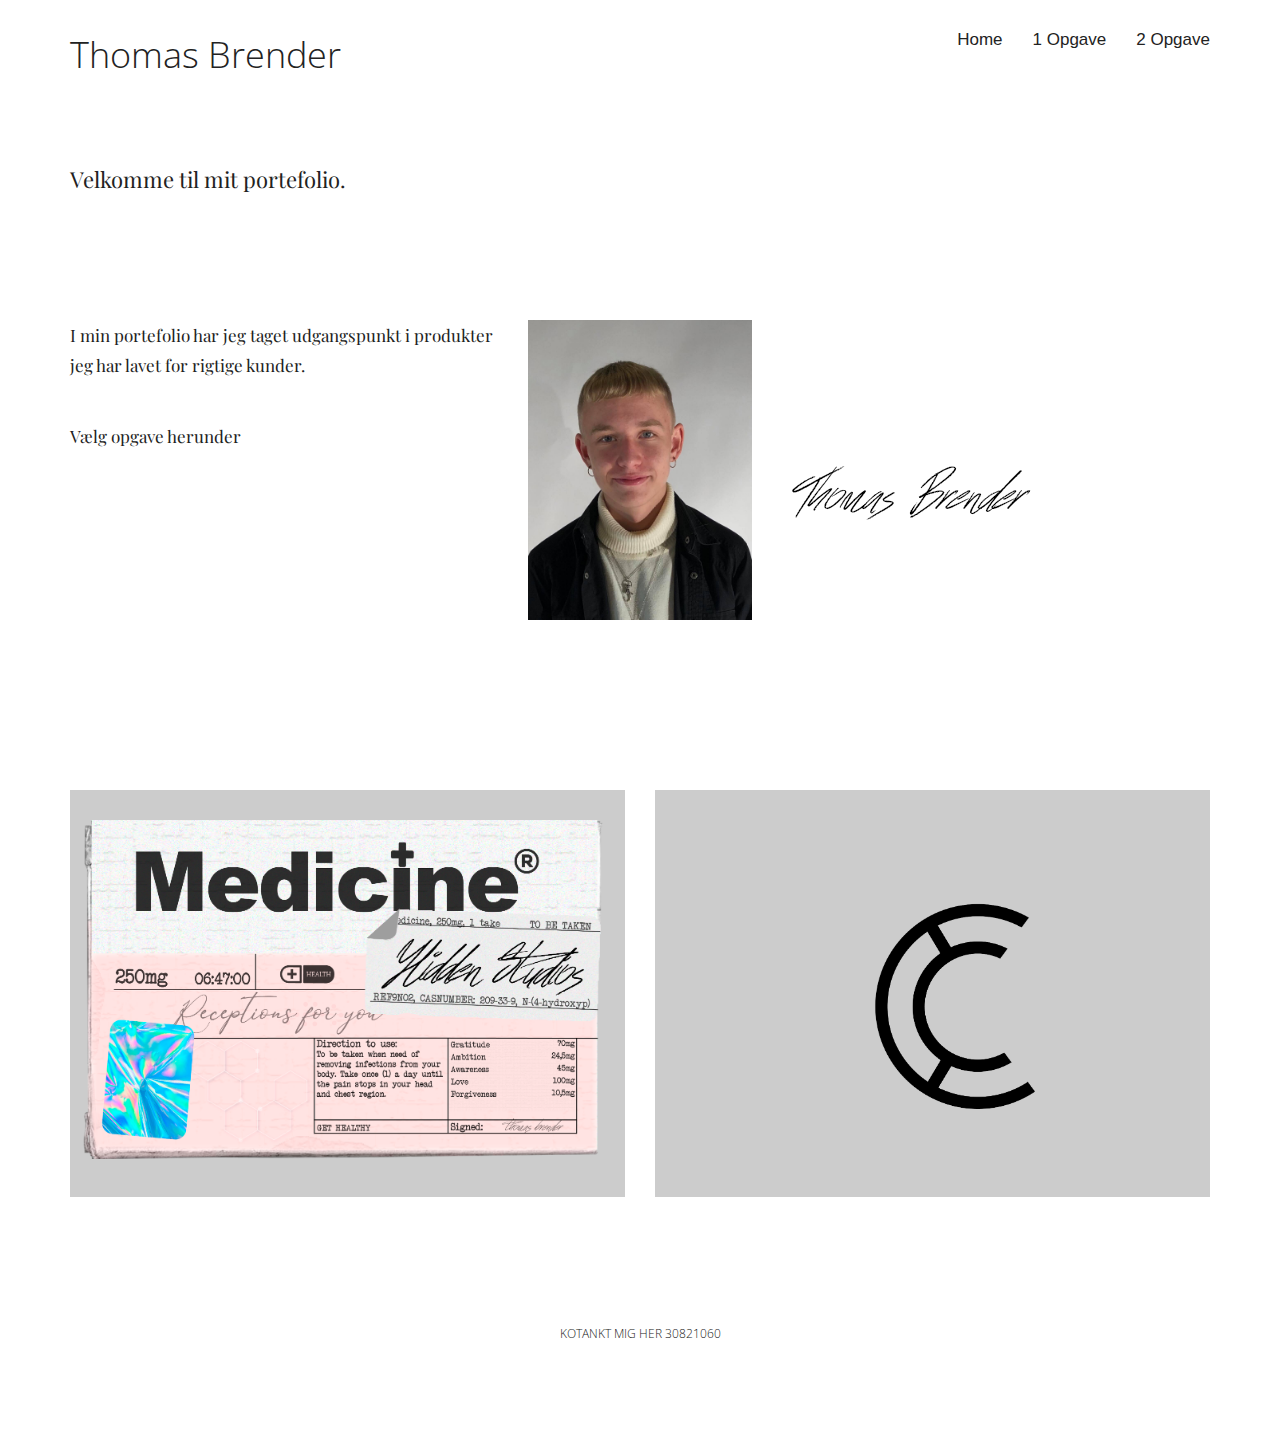
<file: index.html>
<!DOCTYPE html>
<html lang="en">

<head>

    <meta charset="utf-8">
    <meta http-equiv="X-UA-Compatible" content="IE=edge">
    <meta name="viewport" content="width=device-width, initial-scale=1">
    <meta name="description" content="">
    <meta name="author" content="">

    <title>Thomas Brender portefolio</title>


    <link href="css/bootstrap.css" rel="stylesheet">
	<link href="css/style.css" rel="stylesheet">


</head>

<body>

	<nav class="navbar navbar-default navbar-fixed-top">
		<div class="container">
			<div class="navbar-header">
				<div class="navbar-toggle collapsed" data-toggle="collapse" data-target="#main-menu">	
					<span class="bar1"></span>
					<span class="bar2"></span>
					<span class="bar3"></span>
			  </div>
				<a class="navbar-brand top" href="#">
					<h1>Thomas Brender</h1>
				</a>

			</div>

			<div class="collapse navbar-collapse" id="main-menu">
			   <ul class="nav navbar-nav navbar-right">
				<li><a href="index.html">Home</a></li>
				<li><a href="indexopgave1.html">1 Opgave</a></li>
				<li><a href="indexopgave2.html">2 Opgave</a></li>
			  </ul>
			</div>
		</div>
	</nav>
  
	<section class="intro">
		<div class="container">
			<div class="row">
				<div class="col-lg-7">
					<p>Velkomme til mit portefolio. </p>
				</div>
			</div>
		</div>
	</section>

	<section class="texr" id="text">
		<div class="container text">
			<div class="row">
				<div class="col-md-6">
				  <p>
					  I min portefolio har jeg taget udgangspunkt i produkter jeg har lavet for rigtige kunder.
					</p>
					<br>
					<p>
					Vælg opgave herunder
					</p>
				</div>
					<img src="img/43454518_590413001373502_8468898268955279360_n.jpg" alt="mig" height="300" class="center-block">
				<div class="col-md-6">
					<img src="img/signature.png" alt="signature">					
					<br>
				</div>
			</div>
		</div>
	</section>
	
	<section id="portfolio">
		<div class="container">
			<div class="row">
			
			
				<div class="col-md-6 thumbnail">
					<div class="hovereffect">
						<img alt="#" src="img/medicine-reworked.png">
						<div class="col-md-12 photo-1"></div>
							<a href="indexopgave1.html" data-toggle="modal" data-slide-to="0">
								<div class="overlay">
									<h2>Opgave 1</h2>
									<p>For Misfashioned/Hiddenstuios</p> 
								</div>
							</a>
					</div>
				</div>
				
				
				<div class="col-md-6 thumbnail">
					<div class="hovereffect">
						<img alt="#" src="img/slide-1.png">
						<div class="col-md-12 photo-2"></div>
							<a href="indexopgave2.html" data-toggle="modal" data-slide-to="1">
								<div class="overlay">
									
									<h2>Opgave 2</h2>
									<p>For certeamine</p> 
								</div>
							</a>
					</div>
				</div>
				
				
			</div>
		</div>
		
		<div class="container">
			<div class="row">
			
			
				<div class="col-md-6 thumbnail"></div>
				
				
				<div class="col-md-6 thumbnail"></div>
				
				
			</div>
		</div>	
	</section>
	
	<footer>
		<div class="container">
			<p class="text-center">Kotankt mig her <a >30821060</a></p>
		</div>
						</footer>
</body>
</html>
</file>
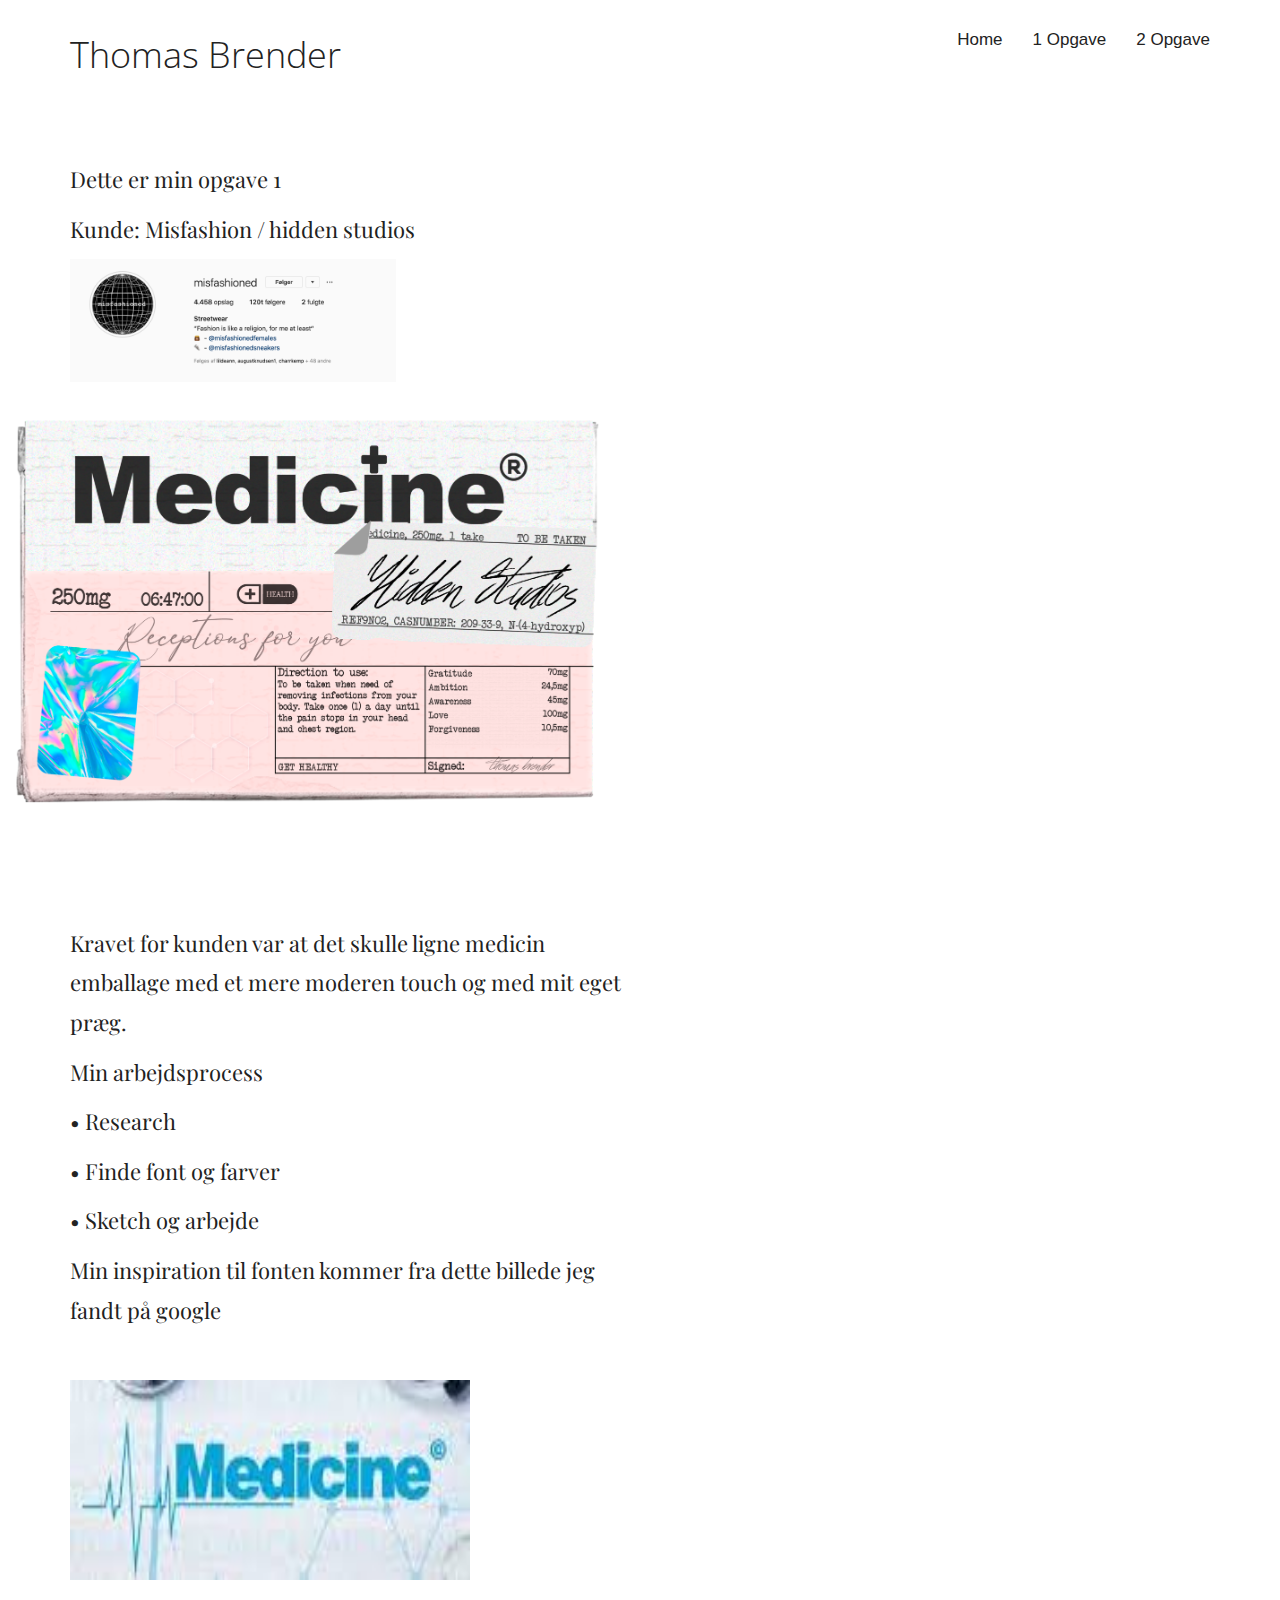
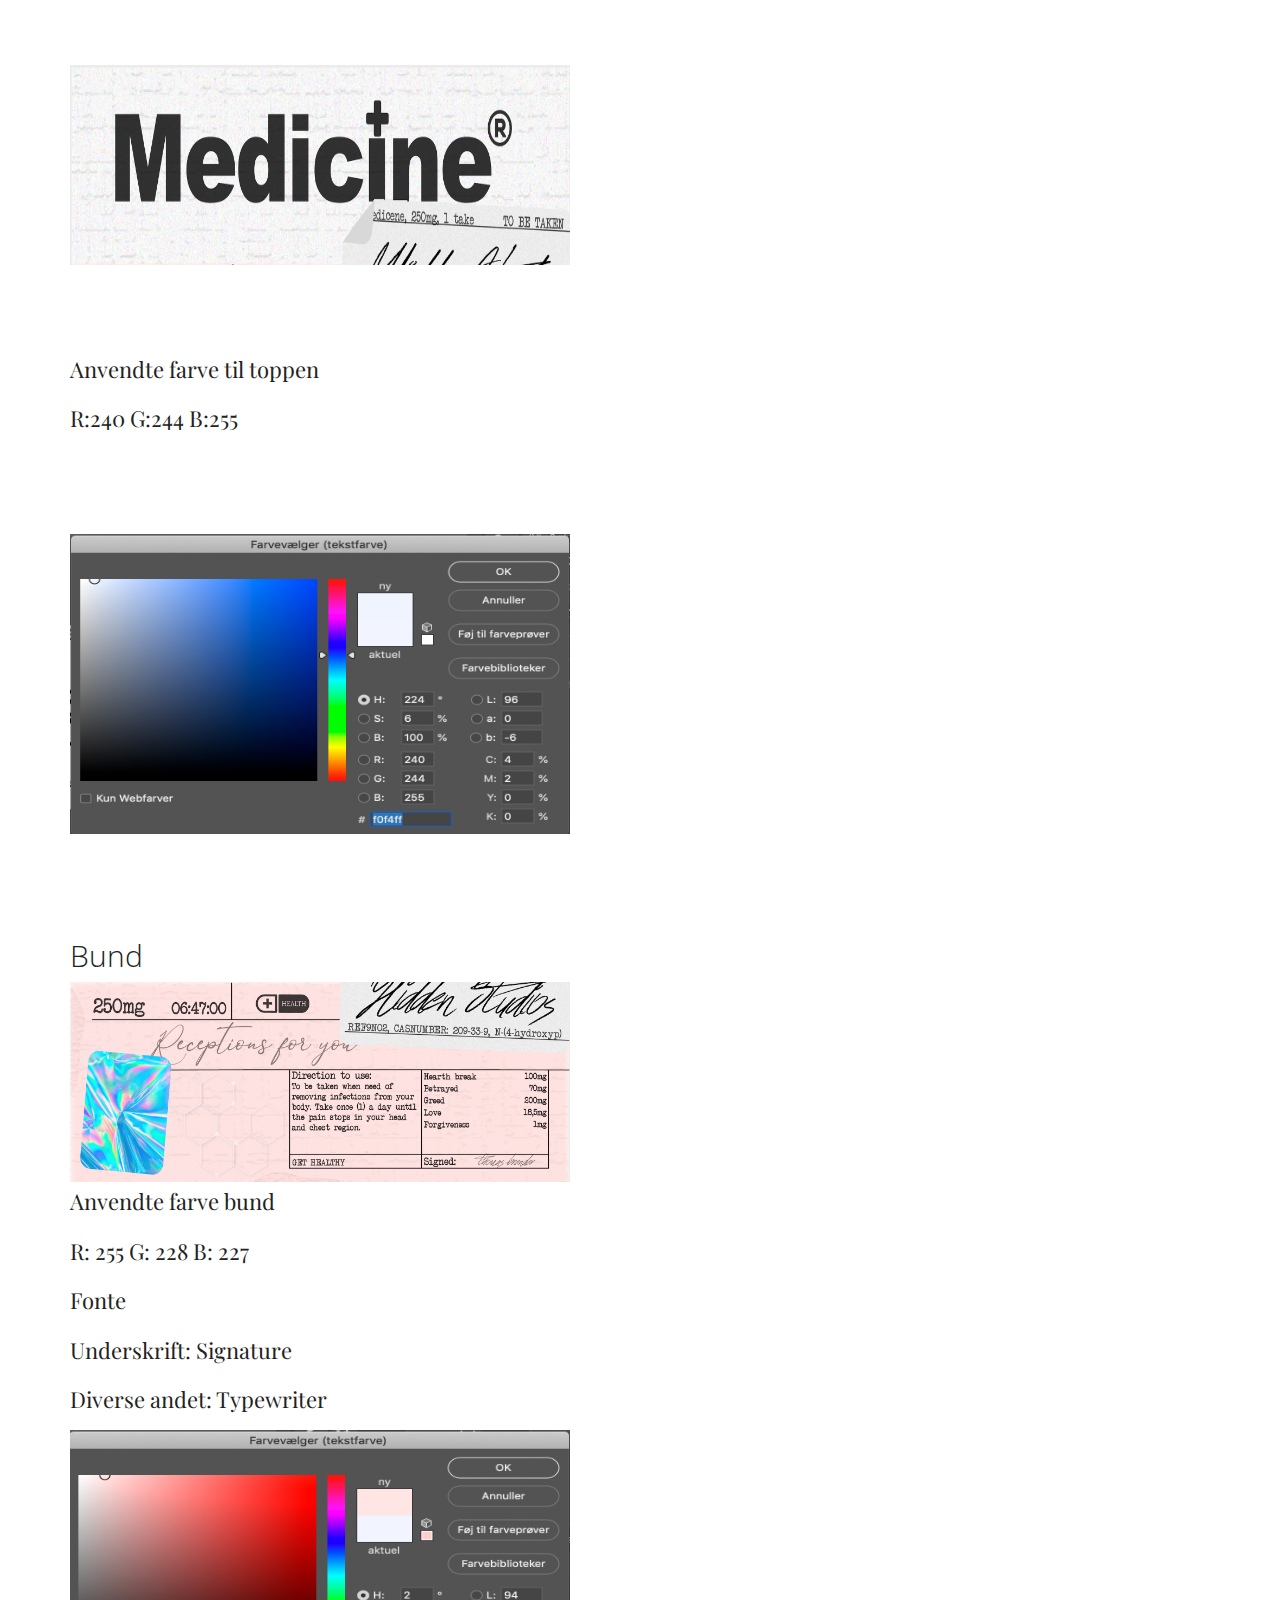
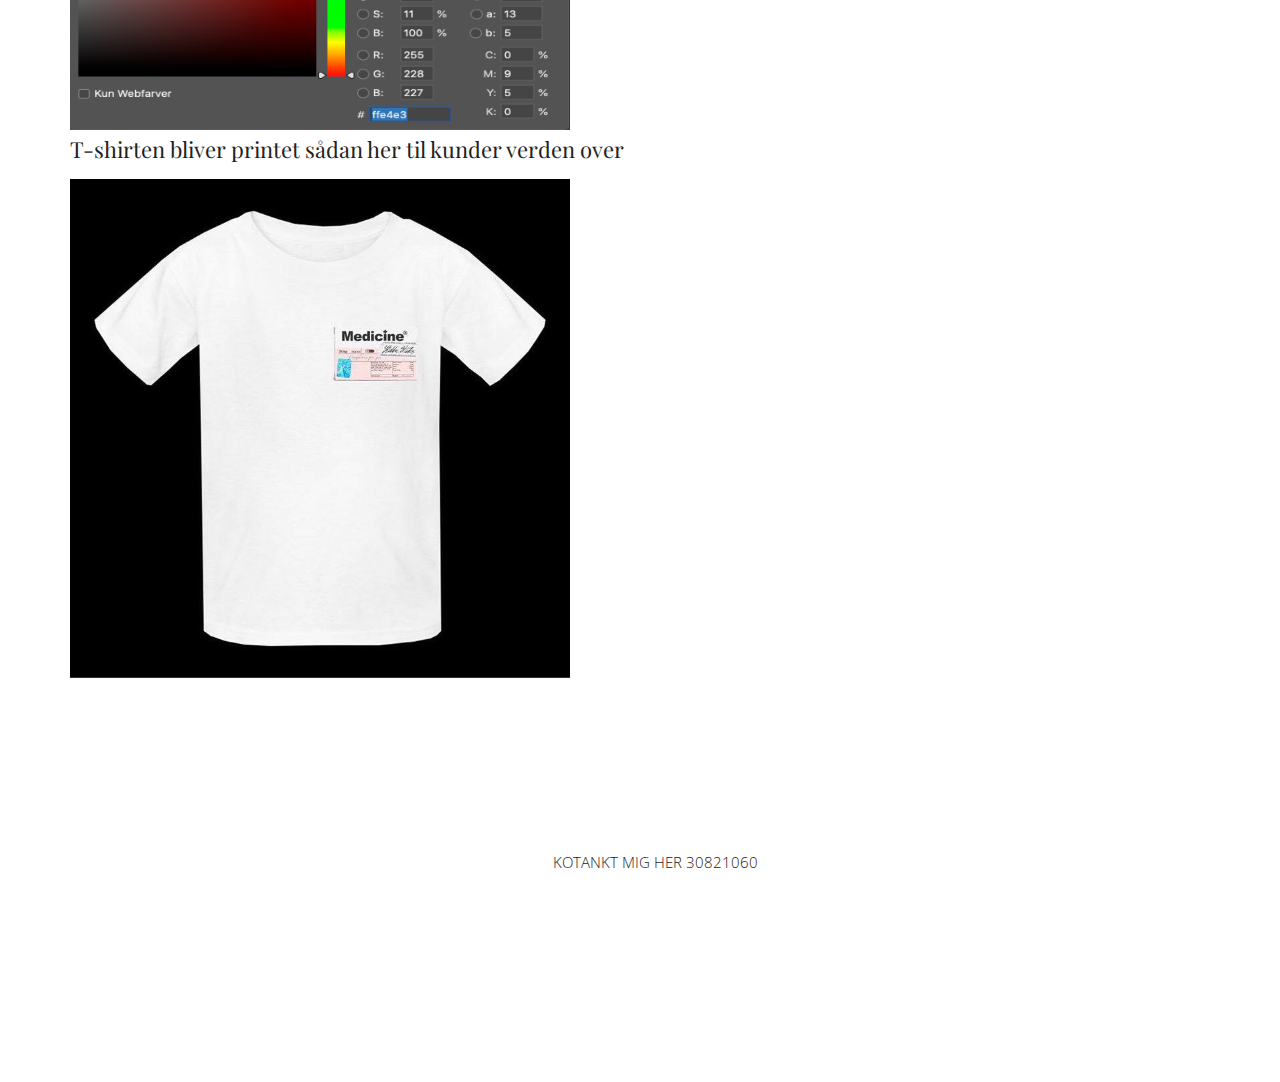
<file: indexopgave1.html>
<!doctype html>
<html>
<head>
<meta charset="UTF-8">
<title>index opgave1</title>
</head>
	<meta charset="utf-8">
    <meta http-equiv="X-UA-Compatible" content="IE=edge">
    <meta name="viewport" content="width=device-width, initial-scale=1">
    <meta name="description" content="">
    <meta name="author" content="">

    <title>Thomas Brender portefolio</title>

	 <link href="css/bootstrap.css" rel="stylesheet">
	 <link href="css/style.css" rel="stylesheet">
	
	<body>

<nav class="navbar navbar-default navbar-fixed-top">
		<div class="container">
			<div class="navbar-header">
				<div class="navbar-toggle collapsed" data-toggle="collapse" data-target="#main-menu">	
					<span class="bar1"></span>
					<span class="bar2"></span>
					<span class="bar3"></span>
			  </div>
				<a class="navbar-brand top" href="#">
					<h1>Thomas Brender</h1> <a href="index.html"></a>
				</a>

			</div>

			<div class="collapse navbar-collapse" id="main-menu">
			   <ul class="nav navbar-nav navbar-right">
				   <li><a href="index.html">Home</a></li>
				<li><a href="indexopgave1.html">1 Opgave</a></li>
				<li><a href="indexopgave2.html">2 Opgave</a></li>
			  </ul>
			</div>
		</div>
	</nav>
  
	<section class="intro">
		<div class="container">
			<div class="row">
				<div class="col-lg-7">
					<p>Dette er min opgave 1</p>
					<p>Kunde: Misfashion / hidden studios</p> <img src="img/Skærmbillede 2019-06-04 kl. 10.29.08.png" alt="#" style="width:50%">
				</div>
			</div>
		</div>
	<div class="row">
  <div class="column">
    <img src="img/medicine-reworked.png" alt="Snow" style="float: left; margin-right: 10px;margin-bottom: 5px; width:100%" > 
  </div>
  <div class="column"></div>
</div>

	<section class="texr" id="text">
		<div class="container text">
			<div class="row">
				<div class="col-md-6">
				  <p>Kravet for kunden var at det skulle ligne medicin emballage med et mere moderen touch og med mit eget præg. </p>
				  <p>Min arbejdsprocess</p>
				  <p> • Research</p>
				  <p> • Finde font og farver</p>
					<p> • Sketch og arbejde</p>
				  <p> Min inspiration til fonten kommer fra dette billede jeg fandt på google</p>
					<br>
					<img src="img/medi.jpeg" alt="Girl in a jacket" width="400" height="200">
					
					<section>
						<img src="img/Skærmbillede 2019-06-10 kl. 14.07.18.png" alt="øversrte" width="500" height="200">
					</section>
					<p>Anvendte farve til toppen</p>
					<p> R:240 G:244 B:255</p>
					<section> <img src="img/Skærmbillede 2019-06-10 kl. 14.05.39.png" alt="vis" width="500" height="300">
			      </section>
			      <h2> Bund</h2>
						<img src="img/Skærmbillede 2019-06-10 kl. 14.07.30.png" alt="img" width="500" height="200">
						<p>Anvendte farve bund</p>
					    <p>R: 255 G: 228 B: 227</p>
			      <p>Fonte</p>
				 <p> Underskrift: Signature<p>
		          Diverse andet: Typewriter</p>
						<img src="img/Skærmbillede 2019-06-10 kl. 14.05.52.png" alt="img" width="500" height="300">
					    <p> T-shirten bliver printet sådan her til kunder verden over</p>
					    <img src="img/61744752_901592100183443_2313788050171232256_n.jpg" alt="img" width="500" height="500">
	
	<section id="portfolio">
		<div class="container">
			<div class="row"></div>
		</div>
		
		<div class="container">
			<div class="row"></div>
		</div>	
	</section>
	
	<footer>
		<div class="container">
			<p class="text-center">Kotankt mig her <a >30821060</a></p>
		</div>
						</footer>
</body>
</html>
</file>
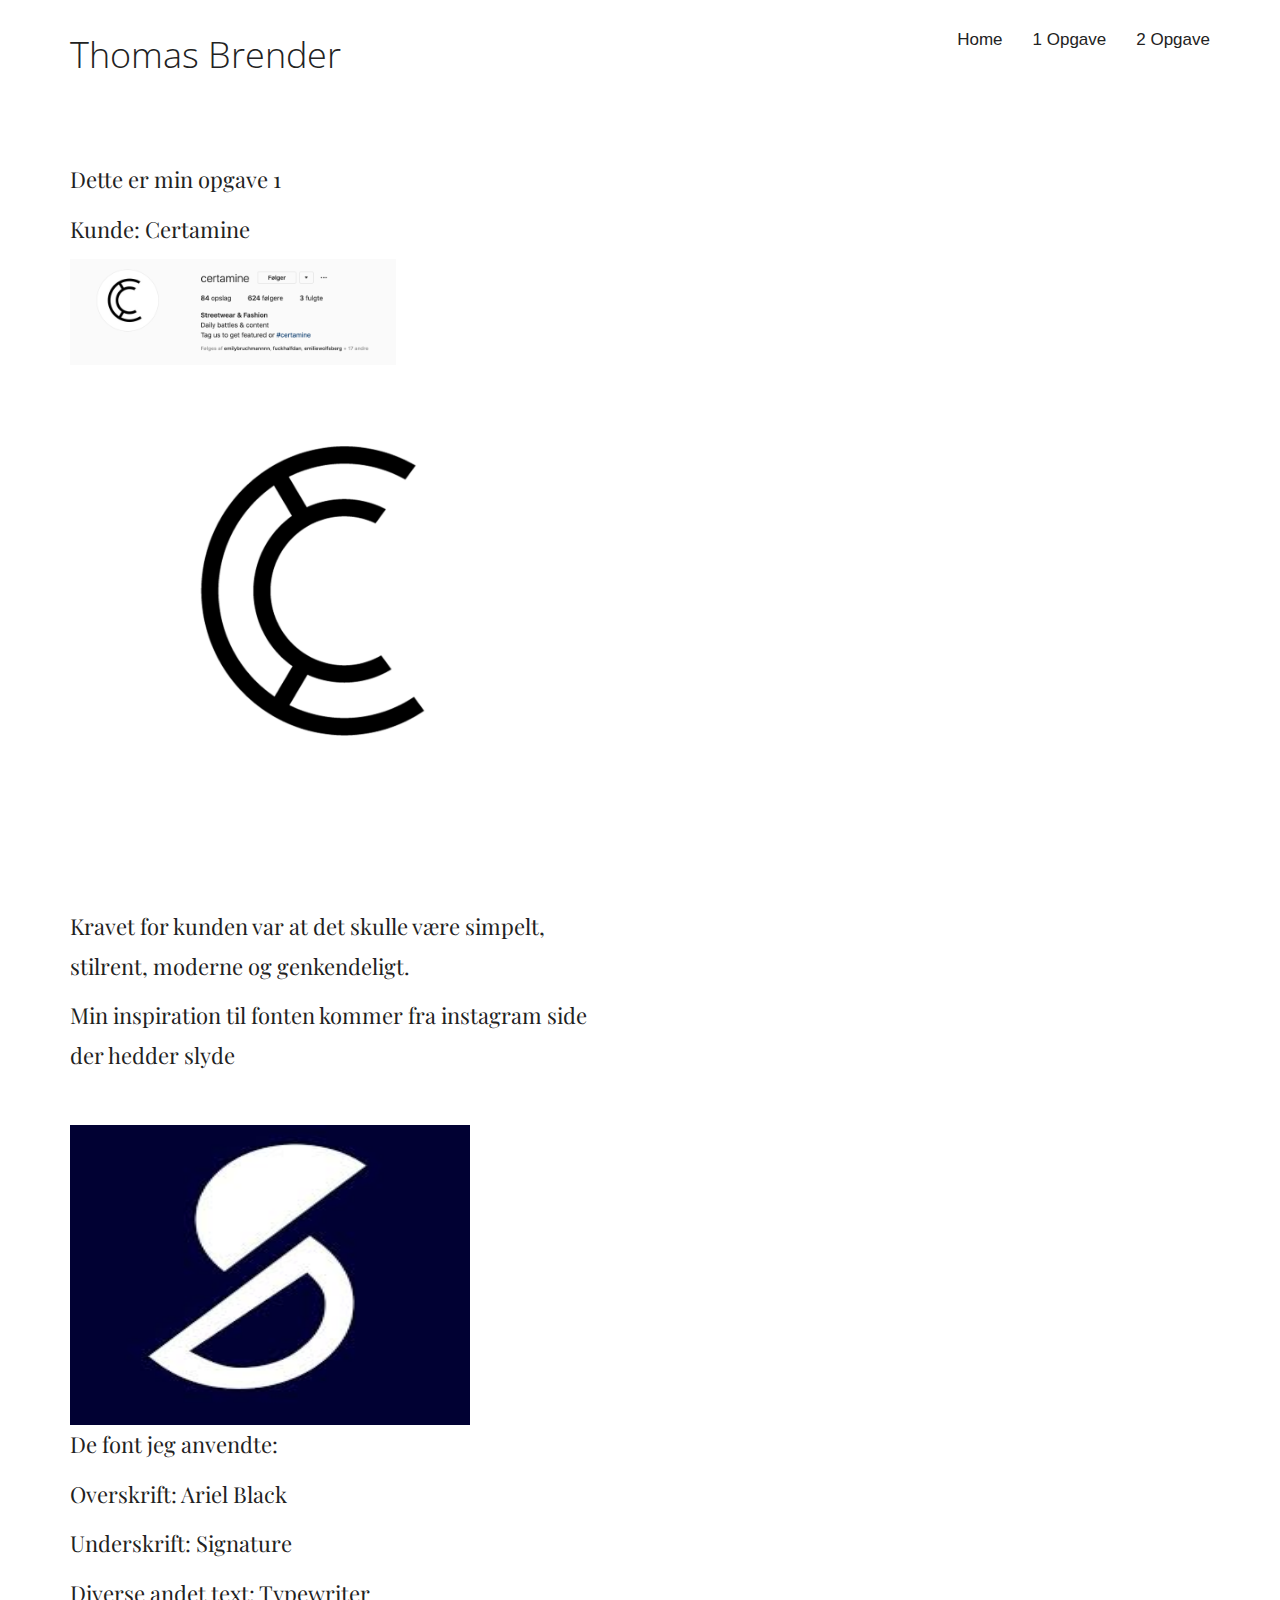
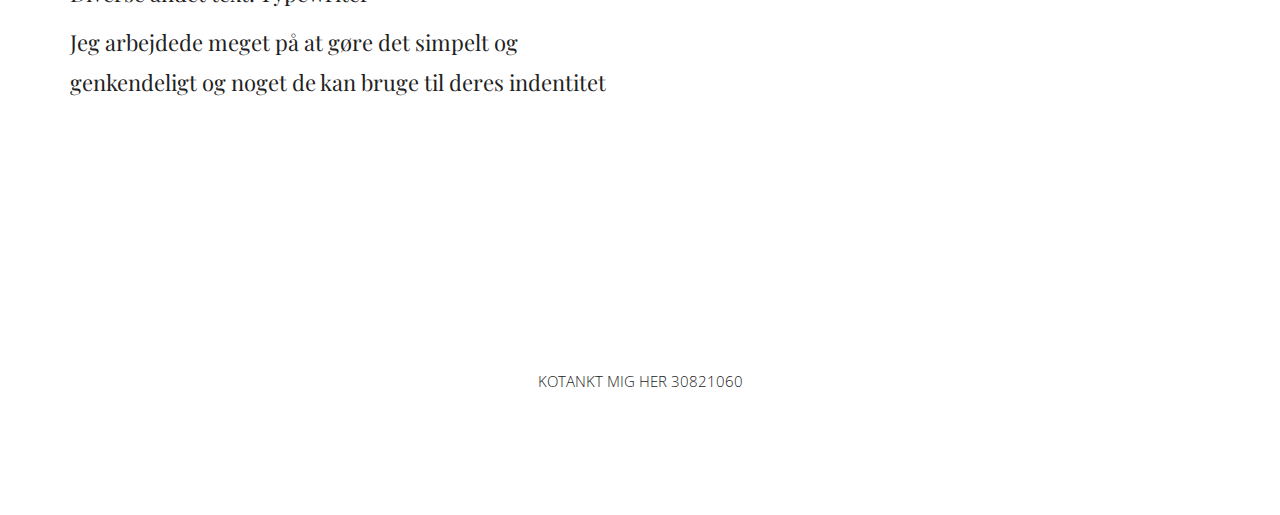
<file: indexopgave2.html>
<!doctype html>
<html>
<head>
<meta charset="UTF-8">
<title>index opgave1</title>
</head>
	<meta charset="utf-8">
    <meta http-equiv="X-UA-Compatible" content="IE=edge">
    <meta name="viewport" content="width=device-width, initial-scale=1">
    <meta name="description" content="">
    <meta name="author" content="">

    <title>Thomas Brender portefolio</title>

	 <link href="css/bootstrap.css" rel="stylesheet">
	 <link href="css/style.css" rel="stylesheet">
	
	<body>

<nav class="navbar navbar-default navbar-fixed-top">
		<div class="container">
			<div class="navbar-header">
				<div class="navbar-toggle collapsed" data-toggle="collapse" data-target="#main-menu">	
					<span class="bar1"></span>
					<span class="bar2"></span>
					<span class="bar3"></span>
			  </div>
				<a class="navbar-brand top" href="#">
					<h1>Thomas Brender</h1> <a href="index.html"></a>
				</a>

			</div>

			<div class="collapse navbar-collapse" id="main-menu">
			   <ul class="nav navbar-nav navbar-right">
				   <li><a href="index.html">Home</a></li>
				<li><a href="#about">1 Opgave</a></li>
				<li><a href="#portfolio">2 Opgave</a></li>
			  </ul>
			</div>
		</div>
	</nav>
  
	<section class="intro">
		<div class="container">
			<div class="row">
				<div class="col-lg-7">
					<p>Dette er min opgave 1</p>
					<p>Kunde: Certamine</p> <img src="img/Skærmbillede 2019-06-07 kl. 09.24.09.png" alt="Mountains" style="width:50%">
				</div>
			</div>
		</div>
	<div class="row">
  <div class="column">
    <img src="img/certaminestorstr.png" alt="Snow" style="float: left; margin-right: 10px;margin-bottom: 5px; width:100%" > 
  </div>
  <div class="column"></div>
</div>

	<section class="texr" id="text">
		<div class="container text">
			<div class="row">
				<div class="col-md-6">
				  <p>Kravet for kunden var at det skulle være simpelt, stilrent, moderne og genkendeligt.</p>
				  <p> Min inspiration til fonten kommer fra instagram side der hedder slyde</p>
					<br>
					<img src="img/slyde.jpeg" alt="Girl in a jacket" width="400" height="300">
					
					<p>De font jeg anvendte:</p>
					<p>Overskrift: Ariel Black</p>
					<p>Underskrift: Signature</p>
					<p>Diverse andet text: Typewriter</p>
					<p>Jeg arbejdede meget på at gøre det simpelt og genkendeligt og noget de kan bruge til deres indentitet</p>
					
				</div>
				<div class="col-md-6">
					<br>
				</div>
			</div>
		</div>
	</section>
	
	<section id="portfolio">
		<div class="container">
			<div class="row"></div>
		</div>
		
		<div class="container">
			<div class="row"></div>
		</div>	
	</section>
	
	<footer>
		<div class="container">
			<p class="text-center">Kotankt mig her <a >30821060</a></p>
		</div>
						</footer>
</body>
</html>
</file>
<file: css/style.css>
@import url(https://fonts.googleapis.com/css?family=Playfair+Display);
@import url(https://fonts.googleapis.com/css?family=Open+Sans:400,300);
* {
  box-sizing: border-box;
}

.row {
  display: flex;
}

/* Create three equal columns that sits next to each other */
.column {
  flex: 33.33%;
  padding: 5px;
}

body {
    padding-top: 70px;
	color: #222;
    font-family: 'Gill Sans', 'Gill Sans MT', 'Myriad Pro', 'DejaVu Sans Condensed', Helvetica, Arial, 'sans-serif'sans-serif;
    font-size: 17px;
    line-height: 1.8 !important;
}

html {
	overflow-x:hidden;
}

h1,h2,h3,h4,h5,h6 {
	font-family: 'Open Sans', sans-serif;
	font-weight:200;
	color: #222;
}

p{
	font-family: 'Playfair Display', serif;
	font-weight:300;
}

section {
	padding-top:85px;
	padding-bottom:85px;
}

.no-gutter > [class*='col-'] {
    padding-right:0;
    padding-left:0;
}

a,a:link {
	color: #222;
}

a:hover,a:focus {
	color: #222;
}


/* Navbar */

.navbar-fixed-top .nav {
    padding: 15px 0;
}

.navbar-fixed-top .navbar-brand {
    padding: 0 15px;
}

.navbar-brand img{
	max-height:50px;
}

.navbar > .container .navbar-brand, .navbar > .container-fluid .navbar-brand {
    margin-left: 0px;
}

@media(min-width:768px) {
    body {
        padding-top: 100px; /* Required padding for .navbar-fixed-top. Change if height of navigation changes. */
    }

    .navbar-fixed-top .navbar-brand {
        padding: 15px 0;
    }
}

.navbar-default {
    background-color: #fff;
    border-color: #fff;
}

.navbar-default .navbar-nav > .active > a, .navbar-default .navbar-nav > .active > a:focus, .navbar-default .navbar-nav > .active > a:hover {
    background-color: #fff;
    color: #222;
}

.navbar-default .navbar-nav > li > a {
    color: #222;
}

.navbar-default .navbar-nav > li > a:hover {
    color: #555;
}


/* Toggle Animation */

.navbar-toggle * {
	-ms-transition: all 0.4s ease;
  -webkit-transition: all 0.4s ease;
	-moz-transition: all 0.4s ease;
	-o-transition: all 0.4s ease;
	transition: all 0.4s ease;
}
.navbar-toggle {
    border: medium none;
    border-radius: 0;
    color: #fff;
    cursor: pointer;
    height: 50px;
    padding: 16px;
    width: 50px;
    float: right;
	margin-top:0px;
	margin-bottom:0px;
}

.navbar-default .navbar-toggle:hover,
.navbar-default .navbar-toggle:focus {
  background-color: #fff;
}

.navbar-default .navbar-toggle, .navbar-default .navbar-collapse, .navbar-default .navbar-form {
    border-color: #fff;
}

.navbar-toggle span {
	width: 25px;
	height: 3px;
	margin-bottom: 5px;
	background-color: #222;
	display: block;
}
.navbar-toggle span.bar1 {
	-ms-transform: rotate(45deg);
	-webkit-transform: rotate(45deg);
  -moz-transform: rotate(45deg);
  -o-transform: rotate(45deg);
  transform: rotate(45deg);
	-ms-transform-origin: 1px 3px;
	-webkit-transform-origin: 1px 3px;
  -moz-transform-origin: 1px 3px;
  -o-transform-origin: 1px 3px;
	transform-origin: 1px 3px;
	width: 31px;
}
.navbar-toggle span.bar2 {
	-ms-transform: rotate(-360deg) scale(0);
	-webkit-transform: rotate(-360deg) scale(0);
  -moz-transform: rotate(-360deg) scale(0);
  -o-transform: rotate(-360deg) scale(0);
	transform: rotate(-360deg) scale(0);
}

.navbar-toggle span.bar3 {
	-ms-transform: rotate(-45deg);
	-webkit-transform: rotate(-45deg);
	transform: rotate(-45deg);
	-ms-transform-origin:8px 2px;
	-webkit-transform-origin: 8px 2px;
	transform-origin: 8px 2px;
	width: 31px;
}
.navbar-toggle.collapsed span.bar1,
.navbar-toggle.collapsed span.bar2,
.navbar-toggle.collapsed span.bar3,
.navbar-toggle.collapsed span.bar4 {
	-ms-transform: none;
	-webkit-transform: none;
	transform: none;
	width: 30px;
}


/* Intro */

.intro {
	font-size:22px;
	padding-top:60px;
	padding-bottom:25px;
}



/* About */


.big-letter p:first-child:first-letter { 
	float: left; 
	color: #222; 
	font-size: 8em;  
	line-height: 0.8em; 
	text-transform: uppercase; 
	padding-top: 0px;  
	padding-right: 0.1em; 
	padding-left: –0.03em;	
}



/* Carousel */

.carousel-control.left {
  background-image: none;
  filter: none;
}
.carousel-control.right {
  background-image: none;
  filter: none;
}



/* Gallery */


/* Hover Effect */
.hovereffect a:link,.hovereffect a:hover,.hovereffect a:focus,.hovereffect a:visited {
	color:#fff;
}

.hovereffect {
  width: 100%;
  height: 100%;
  float: left;
  overflow: hidden;
  position: relative;
  text-align: left;
  background: #cccccc;
  cursor:pointer;
}

.hovereffect .overlay {
  width: 100%;
  height: 100%;
  position: absolute;
  overflow: hidden;
  top: 0;
  left: 0;
  padding: 50px 20px;
  cursor:pointer;
}

.hovereffect a, .hovereffect p,.hovereffect h2 {
  color: #fff;
  text-decoration:none;
  opacity: 0;
  filter: alpha(opacity=0);
  -webkit-transition: opacity 0.35s, -webkit-transform 0.35s;
  transition: opacity 0.35s, transform 0.35s;
  -webkit-transform: translate3d(100%,0,0);
  transform: translate3d(100%,0,0);
}

.hovereffect:hover a, .hovereffect:hover p, .hovereffect:hover h2 {
  color:#fff;
  text-decoration:none;
  opacity: 1;
  letter-spacing:1px;
  filter: alpha(opacity=100);
  -webkit-transform: translate3d(0,0,0);
  transform: translate3d(0,0,0);
}

@media (max-width: 992px) {
	.hovereffect{
		margin-bottom: 25px;
	}
}

.hovereffect img {
  display: block;
  position: relative;
  max-width: none;
  width: calc(100% + 20px);
  -webkit-transition: opacity 0.35s, -webkit-transform 0.35s;
  transition: opacity 0.35s, transform 0.35s;
  -webkit-transform: translate3d(-10px,0,0);
  transform: translate3d(-10px,0,0);
  -webkit-backface-visibility: hidden;
  backface-visibility: hidden;
  cursor:pointer;
}

.hovereffect:hover img {
  opacity: 0.4;
  filter: alpha(opacity=40);
  -webkit-transform: translate3d(0,0,0);
  transform: translate3d(0,0,0);
}

.hovereffect .photo-1, 
.hovereffect .photo-2, 
.hovereffect .photo-3,
.hovereffect .photo-4,
.hovereffect .photo-5,
.hovereffect .photo-6{
  display: block;
  position: relative;
  max-width: none;
  width: calc(100% + 20px);
  -webkit-transition: opacity 0.35s, -webkit-transform 0.35s;
  transition: opacity 0.35s, transform 0.35s;
  -webkit-transform: translate3d(-10px,0,0);
  transform: translate3d(-10px,0,0);
  -webkit-backface-visibility: hidden;
  backface-visibility: hidden;
}

.hovereffect:hover .photo-1,
.hovereffect:hover .photo-2,
.hovereffect:hover .photo-3,
.hovereffect:hover .photo-4,
.hovereffect:hover .photo-5,
.hovereffect:hover .photo-6{
  opacity: 0.4;
  filter: alpha(opacity=40);
  -webkit-transform: translate3d(0,0,0);
  transform: translate3d(0,0,0);
}

.photo-1,.photo-2,.photo-3,.photo-4,.photo-5,.photo-6{
	background-size:cover;
	height:0vh;
	width:100%;
	background-position:center;


/* Modal Box */

.modal-dialog {
    margin: 0px auto;
    position: fixed;
    top: 0;
	left:0;
    width: 100%;
}

.modal-body {
    padding: 0px;
}

.modal-content {
    background-color: transparent;
    border: none;
    border-radius: 0px;
    box-shadow: none;
}

/* Carousel Control*/

.close {
    color: #fff;
    font-size: 50px;
    font-weight: lighter;
    opacity: 1;
    position: fixed;
    right: 30px;
    text-shadow: none;
    top: 10px;
    z-index: 2147483647;
}

.close:hover, .close:focus {
    color: #f7f7f7;
}

.carousel-control.left, .carousel-control.right  {
    background-image: none;
	height: 100vh;
}

.carousel-control {
    text-shadow: none;
	width: 9%;
}

.modal-open .modal {
    top: 0;
    position: fixed!important;
}


/* Thumbnail */

.thumbnail {
    background-color: transparent;
    border: 0px solid #ddd;
    border-radius: 0px;
    display: block;
    line-height: 1.42857;
    margin-bottom: 0px;
    padding: 10px;
    transition: border 0.2s ease-in-out 0s;
}

@media (max-width: 992px) {
	.thumbnail {
		padding: 0px 10px;
	}
}


.img-responsive, .thumbnail > img, .thumbnail a > img, .carousel-inner > .item > img, .carousel-inner > .item > a > img {
    height: 100%;
    max-width: none;
	width: 100%;
	object-fit: cover;
}


/* Press */

.press p {
	line-height:1.7em;
}

.press a:link {
	text-decoration:underline;
}

.press h4 {
	padding-top:20px;
	font-weight:bold;
	letter-spacing:1px;
}



/* Brand */

.logo-list img {
	width:100%;
	height:auto;
	opacity:0.8;
}

.logo-list li {
	padding-bottom:1%;
}

.logo-list li a:hover, 
.logo-list li a:focus {
  opacity: 0.6;
  transition:  opacity 0.2s ease;
  display: block; }
}



/* Footer */

footer {
	padding-bottom:85px;
}

footer p {
	font-family: 'Open Sans', sans-serif;
	font-weight:200;
	font-size:0.7em;
	text-transform:uppercase;
}




.cd-top {
  display: inline-block;
  height: 40px;
  width: 40px;
  position: fixed;
  bottom: 40px;
  right: 10px;
  /* image replacement properties */
  overflow: hidden;
  text-indent: 100%;
  white-space: nowrap;
  background: url(../img/arrow-up.png) no-repeat center 50%;
  background-size:cover;
  visibility: hidden;
  opacity: 0;
  -webkit-transition: opacity .3s 0s, visibility 0s .3s;
  -moz-transition: opacity .3s 0s, visibility 0s .3s;
  transition: opacity .3s 0s, visibility 0s .3s;
}
.cd-top.cd-is-visible, .cd-top.cd-fade-out, .no-touch .cd-top:hover {
  -webkit-transition: opacity .3s 0s, visibility 0s 0s;
  -moz-transition: opacity .3s 0s, visibility 0s 0s;
  transition: opacity .3s 0s, visibility 0s 0s;
}
.cd-top.cd-is-visible {
  /* the button becomes visible */
  visibility: visible;
  opacity: 1;
}
.cd-top.cd-fade-out {
  /* if the user keeps scrolling down, the button is out of focus and becomes less visible */
  opacity: .5;
}
.no-touch .cd-top:hover {
  background-color: transparent;
  opacity: 1;
}
@media only screen and (min-width: 768px) {
  .cd-top {
    right: 20px;
    bottom: 20px;
  }
}
@media only screen and (min-width: 1024px) {
  .cd-top {
    height: 60px;
    width: 60px;
    right: 30px;
    bottom: 30px;
  }
}
</file>
